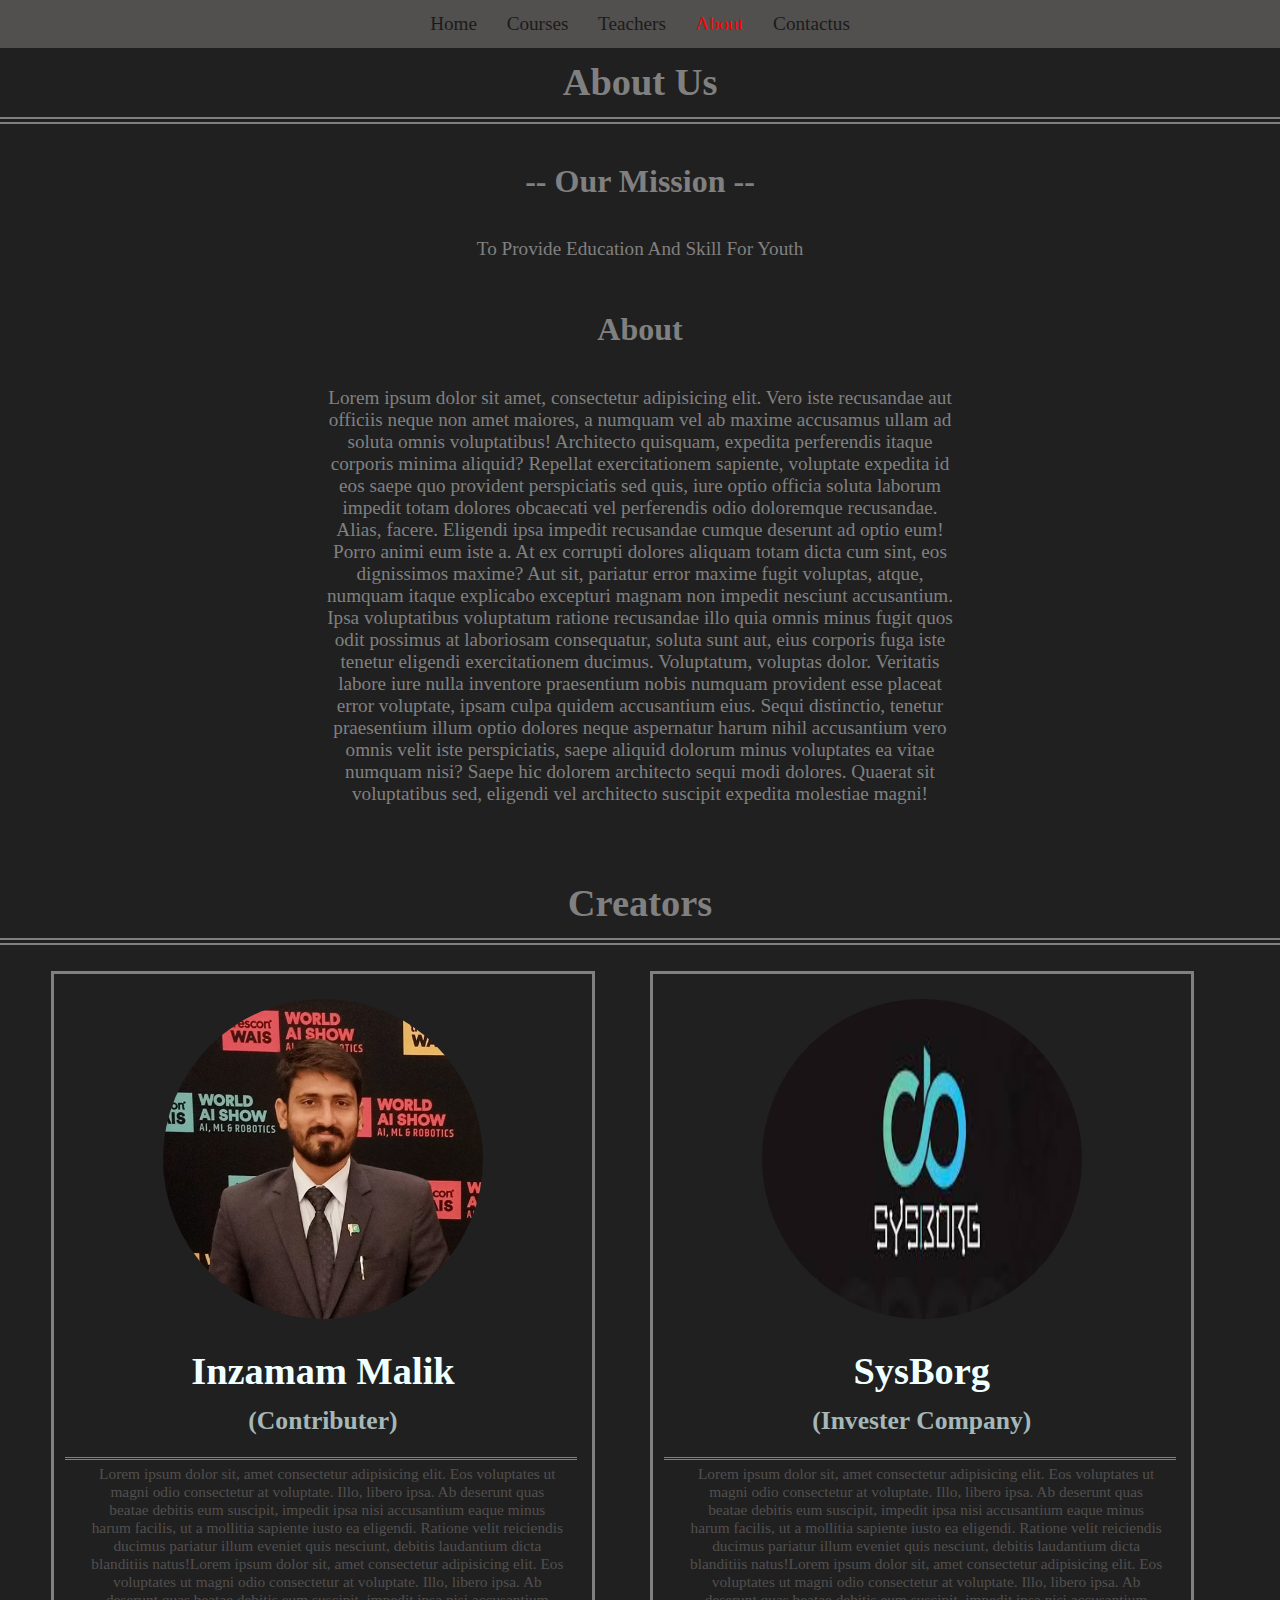
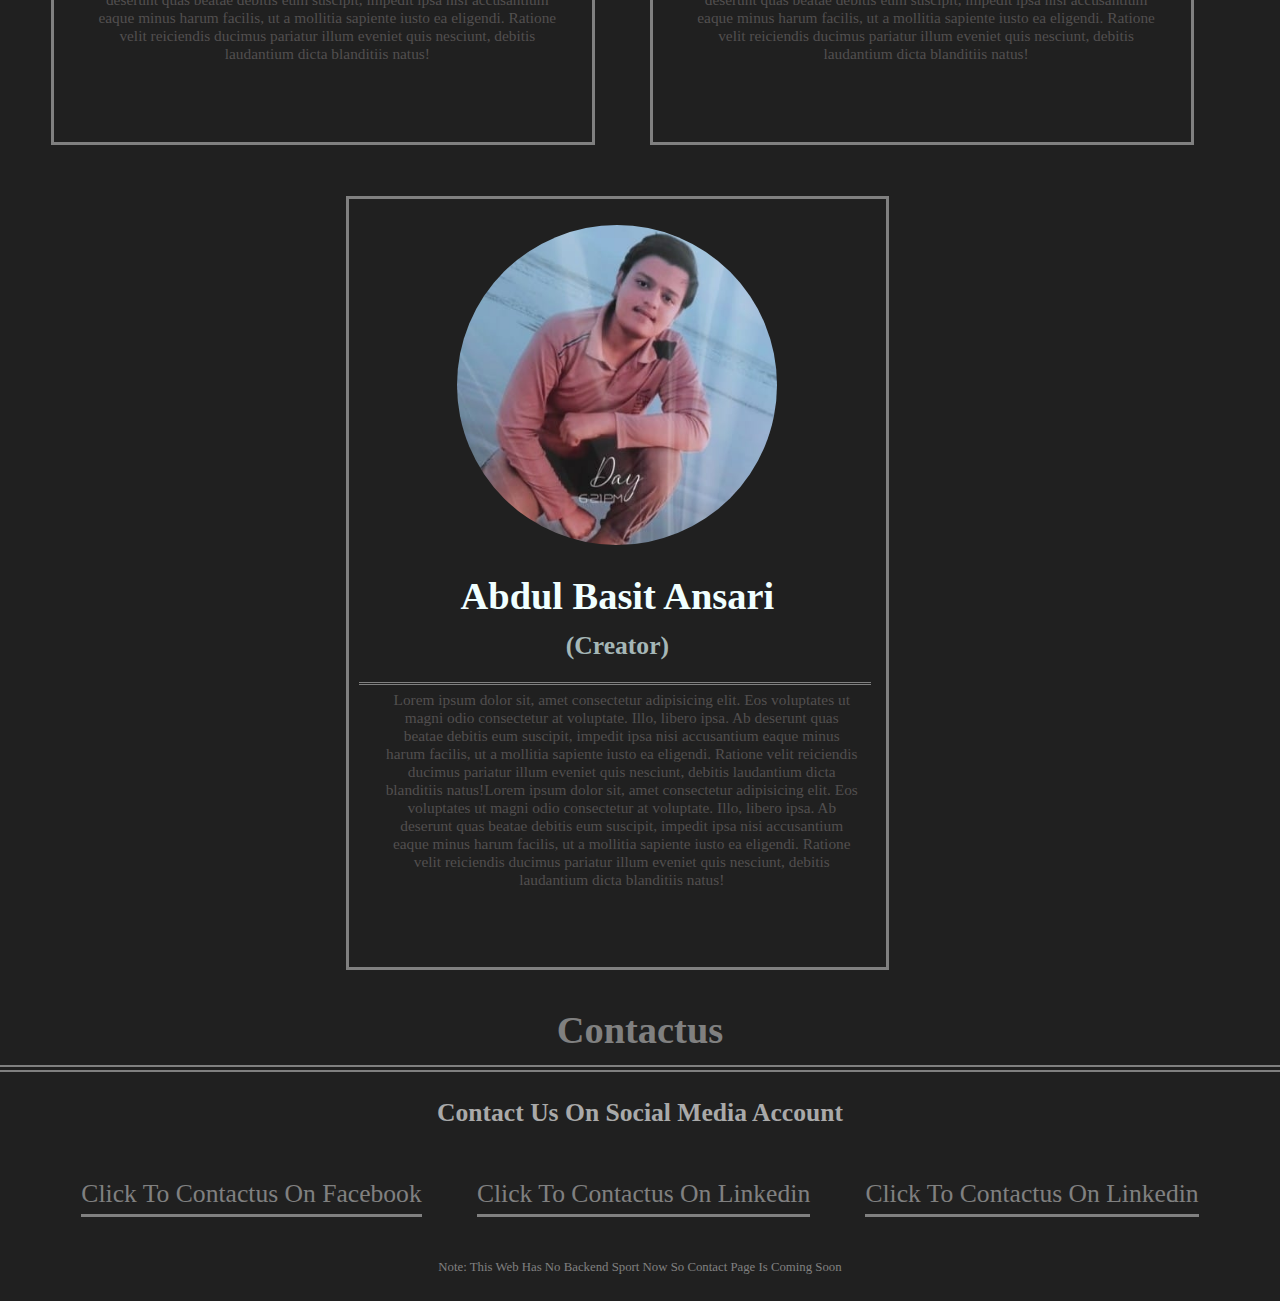
<file: html/about.html>
<!DOCTYPE html>
<html lang="en">
<head>
	<meta charset="UTF-8">
	<meta http-equiv="X-UA-Compatible" content="IE=edge">
	<meta name="viewport" content="width=device-width, initial-scale=1.0">
	<link rel="stylesheet" href="../css/style.css">
	<title>Abvision | About</title>
</head>
<body>
	<style>
	.nav{
			text-align: center;
		background-color: rgb(82, 79, 79);
		
		}
		.nav-links{
			display:inline-block;
			font-size: 1.5vw;
			
			margin: 1vw;
		}
		.aboutus{
			text-align: center;
		}
		.aboutbox{
			
			width: 50vw;
			margin-left: 25vw;
		}
		.abouth1{
			color: gray;
			margin-top: 1vw;
			font-size: 3vw;
			padding-bottom: 1vw;
			border-bottom: .6vw double gray;
		}
		.abouth2{
			color: gray;
			margin: 3vw 0vw;
			font-size: 2.5vw;
		}
		.aboutp1{
			color: gray;
			margin-top: 1vw;
			font-size: 1.5vw;
			padding-bottom: 1vw;
		}
		.creators{
			display: inline-block;
		}
		.creatorsh1{
			color: gray;
			text-align: center;
			margin-top: 5vw;
			font-size: 3vw;
			
			padding-bottom: 1vw;
			border-bottom: .6vw double gray;
		}
		.cboxes{
			text-align: center;
			border: .3vw solid gray;
			width: 42vw;
			text-align: center;
			display: inline-block;
			height: 60vw;
			margin: 2vw 0vw 2vw 4vw;
		}
		.boxhead{
			width: 25vw;
			height: 25vw;
			border-radius: 50%;
			margin-top: 2vw;
		}
	    .boxh{
			margin-top: 2vw;
			font-size: 3vw;
			color: azure;
		}
	    .boxh2{
			margin-top: 1vw;
			font-size: 2vw;
			color: rgb(165, 183, 183);
		}
		.boxfoot{
			color:rgb(82, 79, 79) ;
			border-top: .3vw double gray;
			width: 37vw;
			padding: .4vw 1vw 1vw 2vw;
			text-align: center;
			margin: 4% 2% 2% 2%;
			font-size: 1.2vw;
		}
		
		.cboxes3{
			border: .3vw solid gray;
			width: 42vw;
			text-align: center;
			display: inline-block;
			height: 60vw;
			margin: 2vw 0vw 2vw 27vw;
		}
		.boxhead3{
			width: 25vw;
			height: 25vw;
			border-radius: 50%;
			margin-top: 2vw;
		}
	    
		.boxfoot3{
			color:rgb(82, 79, 79) ;
			border-top: .3vw double gray;
			width: 37vw;
			padding: .4vw 1vw 1vw 2vw;
			text-align: center;
			margin: 4% 2% 2% 2%;
			font-size: 1.2vw;
		}
		#contactus{
			text-align: center;
		}
		.contacth2{
			color: gray;
			margin: 2vw;
			font-size: 1vw;
		}
		.contacth1{
			color:darkgray;
			margin: 2vw;
			font-size: 2vw;
		}
		.contactp{
			font-size: 2vw;
			margin: 2vw;
			display: inline-block;
			text-decoration: none;
		}
		.contactp a{
			text-decoration: none;
			padding-bottom:.5vw ;
			border-bottom: .3vw solid gray;
			color: gray;
		}
	</style>
	<nav class="nav">
		<li class="nav-links"><a href="../index.html">Home</a></li>
		<li class="nav-links"><a href="courses.html">Courses</a></li>
		<li class="nav-links"><a href="courses.html#teachers">Teachers</a></li>
		<li class="nav-links"><a style="color:red;" href="about.html">About</a></li>
		<li class="nav-links"><a href="about.html#contactus">Contactus</a></li>
	</nav>
		<div class="aboutus">
			<h1 class="abouth1">About Us</h1>
			<div class="aboutbox">
			<h1 class="abouth2">-- Our Mission --</h1>
			<p class="aboutp1">To Provide Education And Skill For Youth</p>
			<h1 class="abouth2">About</h1>
			<p class="aboutp1">Lorem ipsum dolor sit amet, consectetur adipisicing elit. Vero iste recusandae aut officiis neque non amet maiores, a numquam vel ab maxime accusamus ullam ad soluta omnis voluptatibus! Architecto quisquam, expedita perferendis itaque corporis minima aliquid? Repellat exercitationem sapiente, voluptate expedita id eos saepe quo provident perspiciatis sed quis, iure optio officia soluta laborum impedit totam dolores obcaecati vel perferendis odio doloremque recusandae. Alias, facere. Eligendi ipsa impedit recusandae cumque deserunt ad optio eum! Porro animi eum iste a. At ex corrupti dolores aliquam totam dicta cum sint, eos dignissimos maxime? Aut sit, pariatur error maxime fugit voluptas, atque, numquam itaque explicabo excepturi magnam non impedit nesciunt accusantium. Ipsa voluptatibus voluptatum ratione recusandae illo quia omnis minus fugit quos odit possimus at laboriosam consequatur, soluta sunt aut, eius corporis fuga iste tenetur eligendi exercitationem ducimus. Voluptatum, voluptas dolor. Veritatis labore iure nulla inventore praesentium nobis numquam provident esse placeat error voluptate, ipsam culpa quidem accusantium eius. Sequi distinctio, tenetur praesentium illum optio dolores neque aspernatur harum nihil accusantium vero omnis velit iste perspiciatis, saepe aliquid dolorum minus voluptates ea vitae numquam nisi? Saepe hic dolorem architecto sequi modi dolores. Quaerat sit voluptatibus sed, eligendi vel architecto suscipit expedita molestiae magni!</p>
	</div>
</div>
<h1 class="creatorsh1 abouth1">Creators</h1>
	<div class="creators">
		<div class="cboxes">
		
			<img class="boxhead" src="../img/inzamam.jpg" alt="image can't load">
			<h3 class="boxh">Inzamam Malik</h3><h6 class="boxh2">(Contributer)</h6>
			
			<p class="boxfoot">
				Lorem ipsum dolor sit, amet consectetur adipisicing elit. Eos voluptates ut magni odio consectetur at voluptate. Illo, libero ipsa. Ab deserunt quas beatae debitis eum suscipit, impedit ipsa nisi accusantium eaque minus harum facilis, ut a mollitia sapiente iusto ea eligendi. Ratione velit reiciendis ducimus pariatur illum eveniet quis nesciunt, debitis laudantium dicta blanditiis natus!Lorem ipsum dolor sit, amet consectetur adipisicing elit. Eos voluptates ut magni odio consectetur at voluptate. Illo, libero ipsa. Ab deserunt quas beatae debitis eum suscipit, impedit ipsa nisi accusantium eaque minus harum facilis, ut a mollitia sapiente iusto ea eligendi. Ratione velit reiciendis ducimus pariatur illum eveniet quis nesciunt, debitis laudantium dicta blanditiis natus!
			</p>
		</div>
	</div>
		<div class="cboxes">
		
			<img class="boxhead" src="../img/sysborglogo.jpg" alt="image can't load">
			<h3 class="boxh">SysBorg</h3><h6 class="boxh2">(Invester Company)</h6>
			
			<p class="boxfoot">
				Lorem ipsum dolor sit, amet consectetur adipisicing elit. Eos voluptates ut magni odio consectetur at voluptate. Illo, libero ipsa. Ab deserunt quas beatae debitis eum suscipit, impedit ipsa nisi accusantium eaque minus harum facilis, ut a mollitia sapiente iusto ea eligendi. Ratione velit reiciendis ducimus pariatur illum eveniet quis nesciunt, debitis laudantium dicta blanditiis natus!Lorem ipsum dolor sit, amet consectetur adipisicing elit. Eos voluptates ut magni odio consectetur at voluptate. Illo, libero ipsa. Ab deserunt quas beatae debitis eum suscipit, impedit ipsa nisi accusantium eaque minus harum facilis, ut a mollitia sapiente iusto ea eligendi. Ratione velit reiciendis ducimus pariatur illum eveniet quis nesciunt, debitis laudantium dicta blanditiis natus!
			</p>
		</div>
		<div class="cboxes3">
		
			<img class="boxhead3" src="../img/mypic.jpg" alt="image can't load">
			<h3 class="boxh">Abdul Basit Ansari</h3><h6 class="boxh2">(Creator)</h6>
			
			<p class="boxfoot3">
				Lorem ipsum dolor sit, amet consectetur adipisicing elit. Eos voluptates ut magni odio consectetur at voluptate. Illo, libero ipsa. Ab deserunt quas beatae debitis eum suscipit, impedit ipsa nisi accusantium eaque minus harum facilis, ut a mollitia sapiente iusto ea eligendi. Ratione velit reiciendis ducimus pariatur illum eveniet quis nesciunt, debitis laudantium dicta blanditiis natus!Lorem ipsum dolor sit, amet consectetur adipisicing elit. Eos voluptates ut magni odio consectetur at voluptate. Illo, libero ipsa. Ab deserunt quas beatae debitis eum suscipit, impedit ipsa nisi accusantium eaque minus harum facilis, ut a mollitia sapiente iusto ea eligendi. Ratione velit reiciendis ducimus pariatur illum eveniet quis nesciunt, debitis laudantium dicta blanditiis natus!
			</p>
		</div>
	</div>
	

		<div id="contactus">
			<h1 class="abouth1">Contactus</h1>
			<h1 class="contacth1">Contact Us On Social Media Account</h1>
			<p class="contactp"><a href="https://www.facebook.com/I.D.K.Maybe.Shareef.Shahzada">Click To Contactus On Facebook</a></p>
			<p class="contactp"><a href="https://www.linkedin.com/in/abdul-basit-ansari-9b740b21b/">Click To  Contactus On Linkedin</a></p>
			<p class="contactp"><a href="https://www.instagram.com/abdul__basit__ansari/">Click To Contactus On Linkedin</a></p>
			<p class="contacth2">Note: This Web Has No Backend Sport Now So Contact Page Is Coming Soon </p>
		</div>
	<!-- <a href="mailto:abdulbasitansari288@gmail.com">mail</a> -->
</body>
</html>
</file>
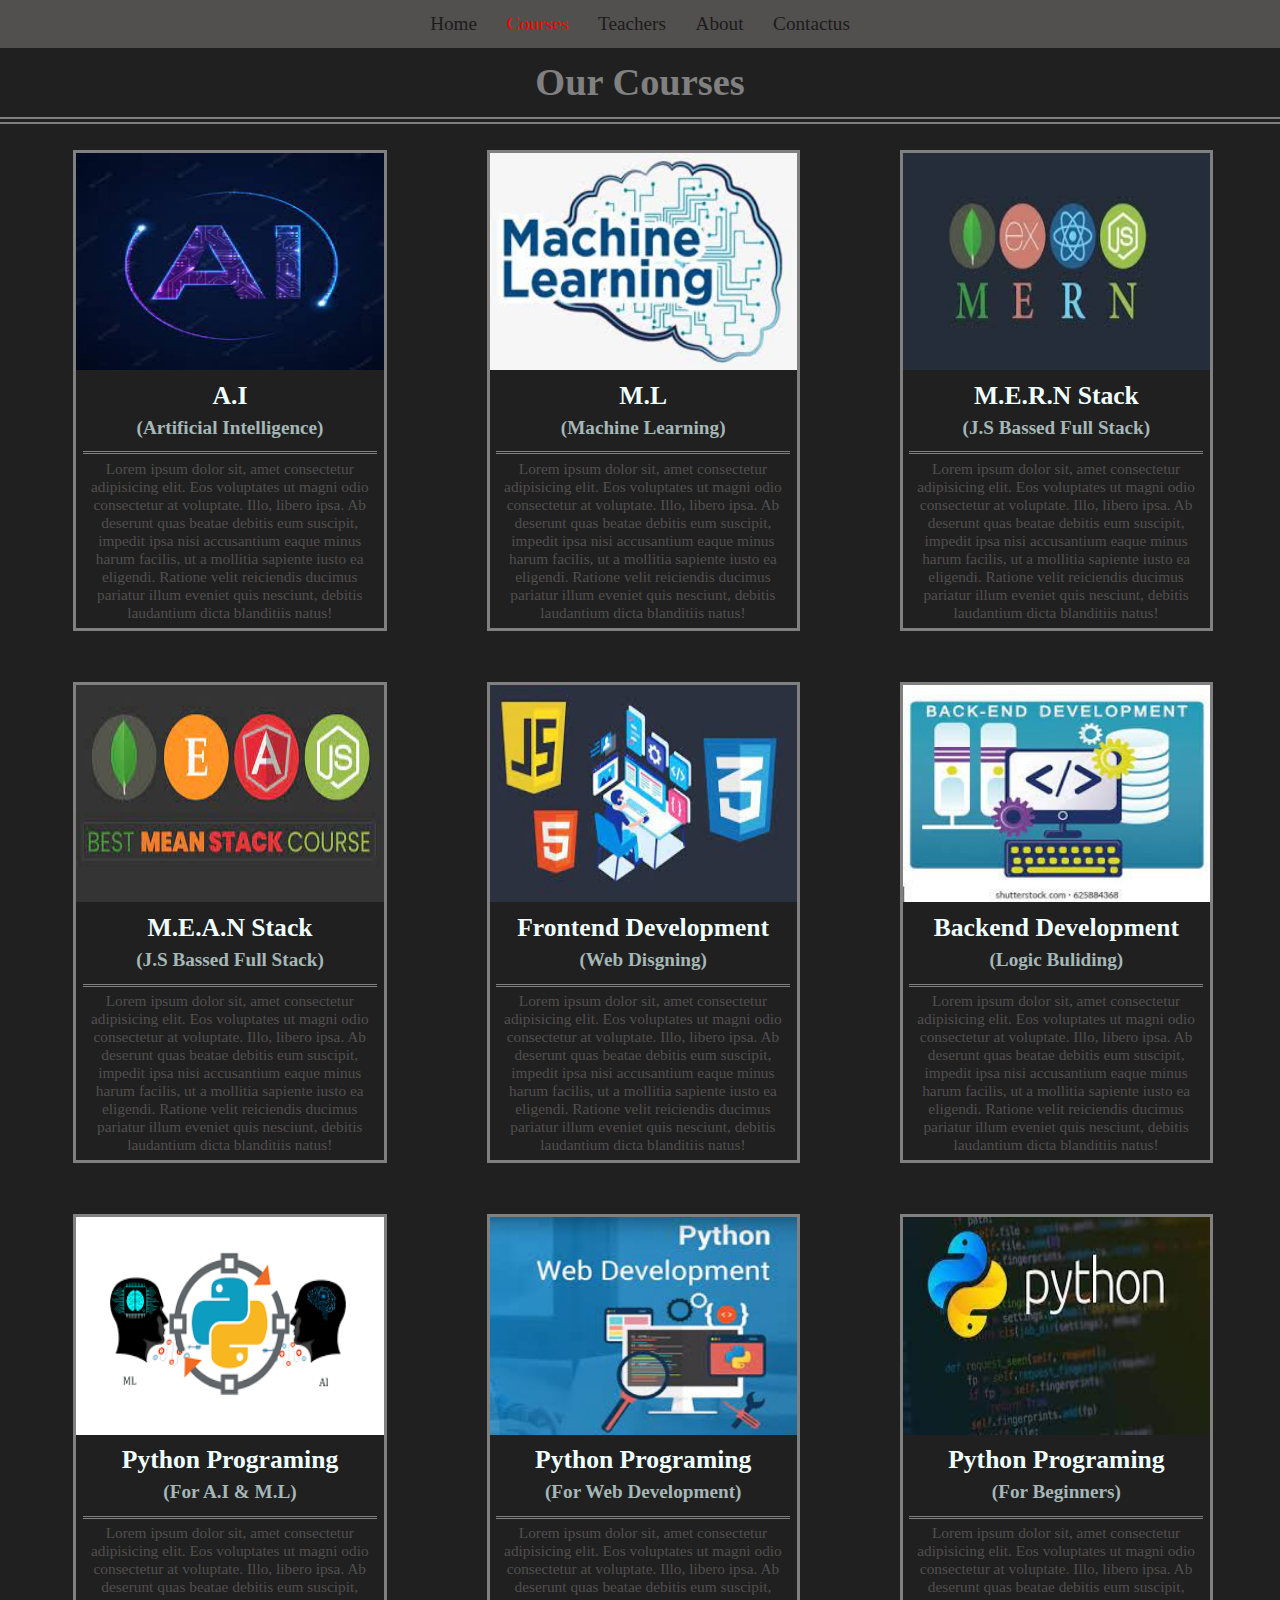
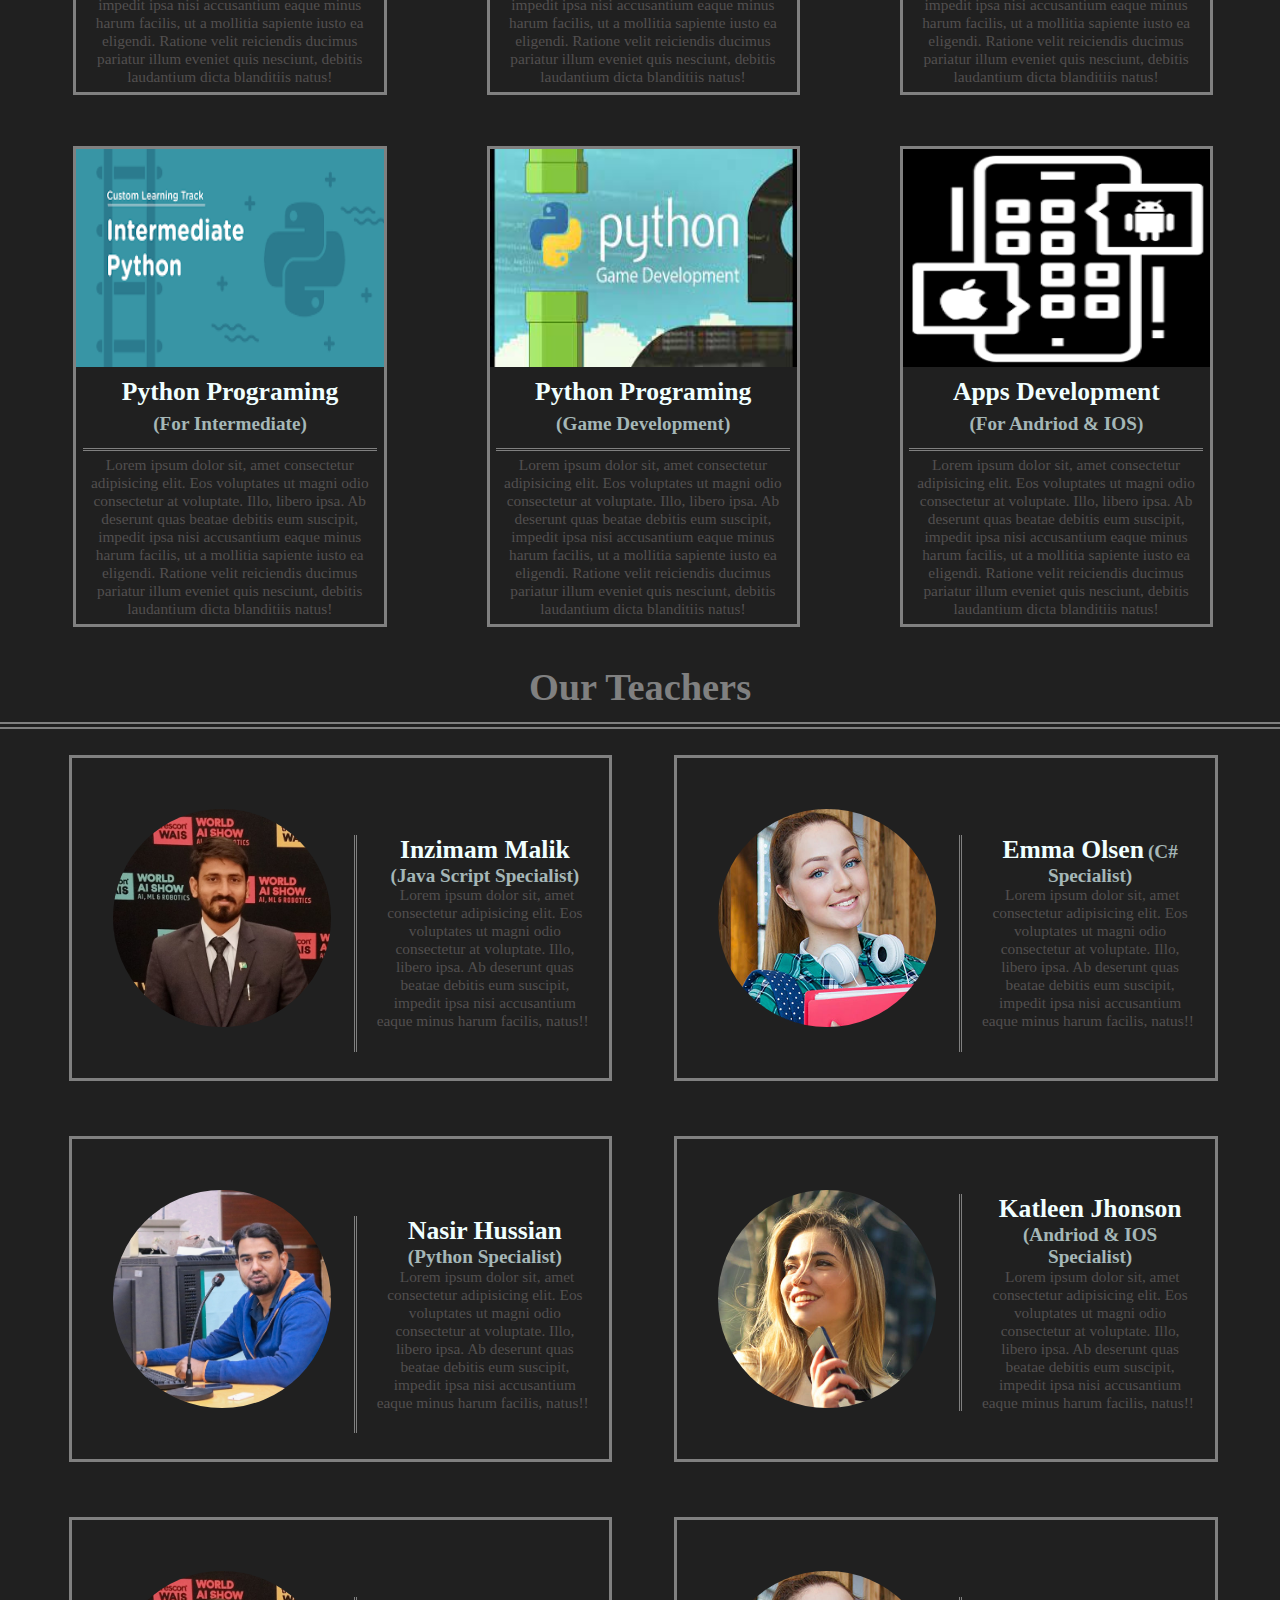
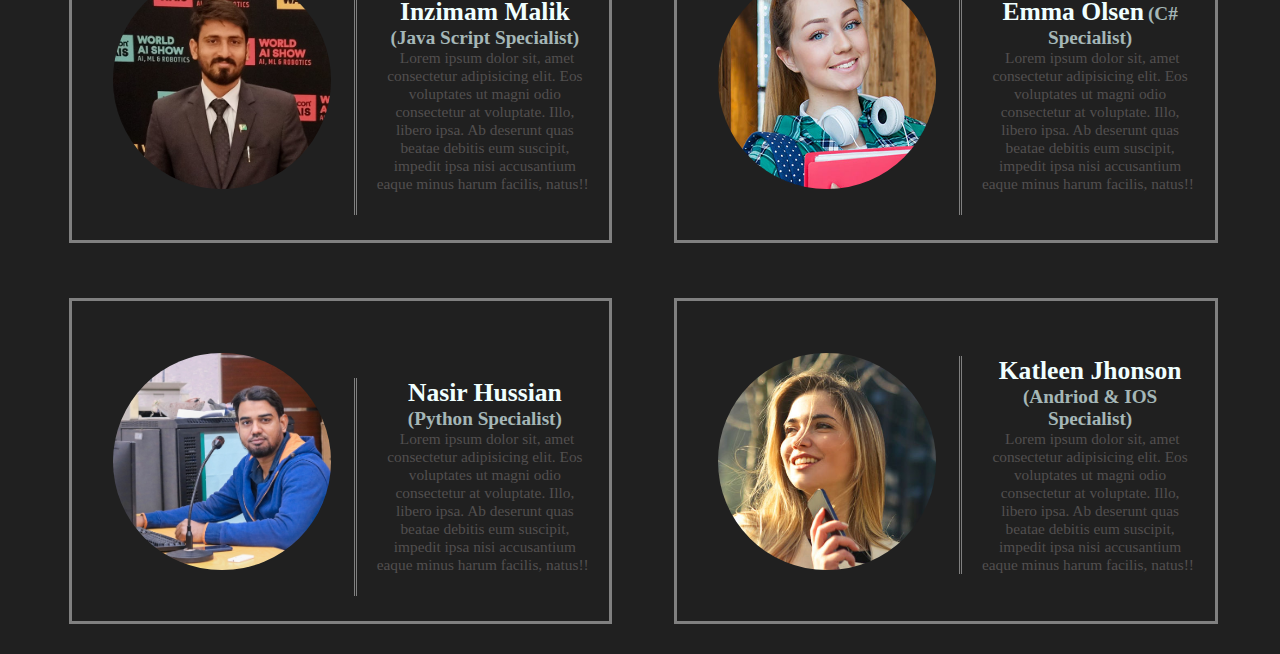
<file: html/courses.html>
<!DOCTYPE html>
<html lang="en">
<head>
	<meta charset="UTF-8">
	<meta http-equiv="X-UA-Compatible" content="IE=edge">
	<meta name="viewport" content="width=device-width, initial-scale=1.0">
	<link rel="stylesheet" href="../css/style.css">
	<title>Abvision | Courses</title>
</head>
<body>
	<style>
		.nav{
			text-align: center;
		background-color: rgb(82, 79, 79);
		
		}
		.nav-links{
			display:inline-block;
			font-size: 1.5vw;
			
			margin: 1vw;
		}
		.nav-links a{
		
			font-size: 1.5vw;
			
		}
		#courses{
			text-align: center;
		}
		.ch1{
			color: gray;
			margin-top: 1vw;
			font-size: 3vw;
			padding-bottom: 1vw;
			border-bottom: .6vw double gray;
		}
		.cboxes{
			border: .3vw solid gray;
			width: 24vw;
			text-align: center;
			display: inline-block;
		
			margin: 2vw 3.5vw 2vw 4vw;
		}
		.boxhead{
			width: 24vw;
			height: 17vw;
		}
	    .boxh{
			margin-top: .5vw;
			font-size: 2vw;
			color: azure;
		}
	    .boxh2{
			margin-top: .5vw;
			font-size: 1.5vw;
			color: rgb(165, 183, 183);
		}
		.boxfoot{
			color:rgb(82, 79, 79) ;
			border-top: .3vw double gray;
			width: 23vw;
			padding-top: .4vw;
			text-align: center;
			margin: 4% 2% 2% 2%;
			font-size: 1.2vw;
		}
		#teachers{
			text-align: center;
		}
		.th1{
			color: gray;
			margin-top: 1vw;
			font-size: 3vw;
			padding-bottom: 1vw;
			border-bottom: .6vw double gray;
		}
		@media (max-width: 1800px) and (min-width: 1100px) {
		.tboxes{
			overflow: hidden;
			border: .3vw solid gray;
			width: 42vw;
			height: 25vw;
			display: inline-block;
		
			margin: 2vw 2vw 2vw 2.5vw;
		}
		.tboxhead{
			margin-left: 2vw;
			width: 17vw;
			margin-top:4vw;
			border-radius: 50%;
			height: 17vw;
			display: inline;
		}
		.tboxfoot{
			width: 17vw;
			height: 17vw;
			margin-bottom: 5vw;
			border-left:.3vw double gray ;
			margin-left: 1.5vw;
			padding-left: 1.5vw;
			display: inline-block;
		}
	    .tboxh{
			font-size: 2vw;
			color: azure;
			display: inline;
		}
	    .tboxh2{
			display: inline;
			font-size: 1.5vw;
			color: rgb(165, 183, 183);
		}
		.tdesc{
			color:rgb(82, 79, 79) ;
			width: 23vw;
			padding-top: .4vw;
			display: inline;
			margin: 4% 2% 2% 2%;
			font-size: 1.2vw;
		}}
		@media (min-width: 900px) and (max-width: 1100px) {
			.tboxes{
				overflow: hidden;
			border: .3vw solid gray;
			width: 42vw;
			height: 25vw;
			display: inline-block;
		
			margin: 2vw 2vw 2vw 2.5vw;
		}
		.tboxhead{
			margin-left: 2vw;
			width: 17vw;
			margin-top:5vw;
			border-radius: 50%;
			height: 17vw;
			display: inline;
		}
		.tboxfoot{
			width: 17vw;
			height: 17vw;
			border-left:.3vw double gray ;
			margin-left: 1.5vw;
			padding-left: 1.5vw;
			display: inline-block;
		}
	    .tboxh{
			font-size: 1.5vw;
			color: azure;
			display: inline;
		}
	    .tboxh2{
			display: inline;
			font-size: 1.3vw;
			color: rgb(165, 183, 183);
		}
		.tdesc{
			color:rgb(82, 79, 79) ;
			width: 23vw;
			display: inline;
			margin: 0% 2% 2% 2%;
			font-size: 1.1vw;
		}
		}
		@media (min-width: 550px) and (max-width: 900px) {
			.tboxes{
				overflow: hidden;
			border: .3vw solid gray;
			width: 90vw;
			height: 25vw;
		
			margin: 2vw 2vw 2vw 5vw;
		}
		.tboxhead{
			margin-left: 2vw;
			width: 17vw;
			margin-top:3.5vw;
			margin-bottom:1.5vw;
			border-radius: 50%;
			height: 17vw;
			display: inline-block;
		}
		.tboxfoot{
			width: 50vw;
			height: 20vw;
			border-left:.3vw double gray ;
			margin-left: 1.5vw;
			padding-left: 1.5vw;
			display: inline-block;
		}
	    .tboxh{
			font-size: 3.5vw;
			color: azure;
		}
	    .tboxh2{
			display: inline-block;
			font-size:2.5vw;
			color: rgb(165, 183, 183);
		}
		.tdesc{
			color:rgb(82, 79, 79) ;
			width: 30vw;
			display: inline;
			margin: 0% 2% 2% 2%;
			font-size: 2vw;
		}}
		@media (min-width: 50px) and (max-width: 550px) {
			.tboxes{
				overflow: hidden;
			border: .3vw solid gray;
			width: 90vw;
			height: 25vw;
		
			margin: 2vw 2vw 2vw 5vw;
		}
		.tboxhead{
			margin-left: 2vw;
			width: 17vw;
			margin-top:4vw;
			margin-bottom:-1.5vw;
			border-radius: 50%;
			height: 17vw;
			display: inline-block;
		}
		.tboxfoot{
			width: 50vw;
			
			height: 20vw;
		
			border-left:.3vw double gray ;
			margin-left: 1.5vw;
			padding-left: 1.5vw;
			display: inline-block;
		}
	    .tboxh{
			font-size: 3vw;
			color: azure;
			
		}
	    .tboxh2{
			display: inline-block;
			font-size:2vw;
			color: rgb(165, 183, 183);
		}
		.tdesc{
			color:rgb(82, 79, 79) ;
			
			width: 30vw;
			display: inline;
			margin: 0% 2% 2% 2%;
			font-size: 1.5vw;
			padding: -3vw;
		}
		}
		</style>
	
	<nav class="nav">
		<li class="nav-links"><a href="../index.html">Home</a></li>
		<li class="nav-links"><a style="color:red;" href="courses.html">Courses</a></li>
		<li class="nav-links"><a href="#teachers">Teachers</a></li>
		<li class="nav-links"><a href="about.html">About</a></li>
		<li class="nav-links"><a href="about.html#contactus">Contactus</a></li>
	</nav>
<div id="courses">
	<h1 class="ch1">Our Courses</h1>
	<div class="cboxes">
		
		<img class="boxhead" src="../img/ailogo.jpg" alt="image can't load">
		<h3 class="boxh">A.I</h3><h6 class="boxh2">(Artificial Intelligence)</h6>
		
		<p class="boxfoot">
			Lorem ipsum dolor sit, amet consectetur adipisicing elit. Eos voluptates ut magni odio consectetur at voluptate. Illo, libero ipsa. Ab deserunt quas beatae debitis eum suscipit, impedit ipsa nisi accusantium eaque minus harum facilis, ut a mollitia sapiente iusto ea eligendi. Ratione velit reiciendis ducimus pariatur illum eveniet quis nesciunt, debitis laudantium dicta blanditiis natus!
		</p>
	</div>
	<div class="cboxes">
		
			<img class="boxhead" src="../img/mllogo.jpg" alt="image can't load">
		
		<h3 class="boxh">M.L</h3>
		<h6 class="boxh2">(Machine Learning)</h6>

		<p class="boxfoot">
			Lorem ipsum dolor sit, amet consectetur adipisicing elit. Eos voluptates ut magni odio consectetur at voluptate. Illo, libero ipsa. Ab deserunt quas beatae debitis eum suscipit, impedit ipsa nisi accusantium eaque minus harum facilis, ut a mollitia sapiente iusto ea eligendi. Ratione velit reiciendis ducimus pariatur illum eveniet quis nesciunt, debitis laudantium dicta blanditiis natus!
		</p>
	</div>
	<div class="cboxes">
		
			<img class="boxhead" src="../img/mernlogo.jpg" alt="image can't load">
		
		<h3 class="boxh">M.E.R.N Stack</h3>
		<h6 class="boxh2">(J.S Bassed Full Stack)</h6>


		<p class="boxfoot">
			Lorem ipsum dolor sit, amet consectetur adipisicing elit. Eos voluptates ut magni odio consectetur at voluptate. Illo, libero ipsa. Ab deserunt quas beatae debitis eum suscipit, impedit ipsa nisi accusantium eaque minus harum facilis, ut a mollitia sapiente iusto ea eligendi. Ratione velit reiciendis ducimus pariatur illum eveniet quis nesciunt, debitis laudantium dicta blanditiis natus!
		</p>
	</div>
	<div class="cboxes">
		
			<img class="boxhead" src="../img/meanlogo.jpg" alt="image can't load">
		
			<h3 class="boxh">M.E.A.N Stack</h3><h6 class="boxh2">(J.S Bassed Full Stack)</h6>


		<p class="boxfoot">
			Lorem ipsum dolor sit, amet consectetur adipisicing elit. Eos voluptates ut magni odio consectetur at voluptate. Illo, libero ipsa. Ab deserunt quas beatae debitis eum suscipit, impedit ipsa nisi accusantium eaque minus harum facilis, ut a mollitia sapiente iusto ea eligendi. Ratione velit reiciendis ducimus pariatur illum eveniet quis nesciunt, debitis laudantium dicta blanditiis natus!
		</p>
	</div>
	<div class="cboxes">
		
			<img class="boxhead" src="../img/fdevlogo.jpg" alt="image can't load">
		
			<h3 class="boxh">Frontend Development</h3><h6 class="boxh2">(Web Disgning)</h6>


		<p class="boxfoot">
			Lorem ipsum dolor sit, amet consectetur adipisicing elit. Eos voluptates ut magni odio consectetur at voluptate. Illo, libero ipsa. Ab deserunt quas beatae debitis eum suscipit, impedit ipsa nisi accusantium eaque minus harum facilis, ut a mollitia sapiente iusto ea eligendi. Ratione velit reiciendis ducimus pariatur illum eveniet quis nesciunt, debitis laudantium dicta blanditiis natus!
		</p>
	</div>
	<div class="cboxes">
		
			<img class="boxhead" src="../img/bdevlogo.jpg" alt="image can't load">
		
			<h3 class="boxh">Backend Development</h3><h6 class="boxh2">(Logic Buliding)</h6>


		<p class="boxfoot">
			Lorem ipsum dolor sit, amet consectetur adipisicing elit. Eos voluptates ut magni odio consectetur at voluptate. Illo, libero ipsa. Ab deserunt quas beatae debitis eum suscipit, impedit ipsa nisi accusantium eaque minus harum facilis, ut a mollitia sapiente iusto ea eligendi. Ratione velit reiciendis ducimus pariatur illum eveniet quis nesciunt, debitis laudantium dicta blanditiis natus!
		</p>
	</div>
	<div class="cboxes">
		
			<img class="boxhead" src="../img/pythonaimllogo.png" alt="image can't load">
			<h3 class="boxh">Python Programing</h3><h6 class="boxh2">(For A.I & M.L)</h6>


		<p class="boxfoot">
			Lorem ipsum dolor sit, amet consectetur adipisicing elit. Eos voluptates ut magni odio consectetur at voluptate. Illo, libero ipsa. Ab deserunt quas beatae debitis eum suscipit, impedit ipsa nisi accusantium eaque minus harum facilis, ut a mollitia sapiente iusto ea eligendi. Ratione velit reiciendis ducimus pariatur illum eveniet quis nesciunt, debitis laudantium dicta blanditiis natus!
		</p>
	</div>
	<div class="cboxes">
		
			<img class="boxhead" src="../img/pythonweblogo.jpg" alt="image can't load">
		
			<h3 class="boxh">Python Programing</h3><h6 class="boxh2">(For Web Development)</h6>


		<p class="boxfoot">
			Lorem ipsum dolor sit, amet consectetur adipisicing elit. Eos voluptates ut magni odio consectetur at voluptate. Illo, libero ipsa. Ab deserunt quas beatae debitis eum suscipit, impedit ipsa nisi accusantium eaque minus harum facilis, ut a mollitia sapiente iusto ea eligendi. Ratione velit reiciendis ducimus pariatur illum eveniet quis nesciunt, debitis laudantium dicta blanditiis natus!
		</p>
	</div>
	<div class="cboxes">
		
			<img class="boxhead" src="../img/pythonblogo.jpg" alt="image can't load">
		
			<h3 class="boxh">Python Programing</h3><h6 class="boxh2">(For Beginners)</h6>


		<p class="boxfoot">
			Lorem ipsum dolor sit, amet consectetur adipisicing elit. Eos voluptates ut magni odio consectetur at voluptate. Illo, libero ipsa. Ab deserunt quas beatae debitis eum suscipit, impedit ipsa nisi accusantium eaque minus harum facilis, ut a mollitia sapiente iusto ea eligendi. Ratione velit reiciendis ducimus pariatur illum eveniet quis nesciunt, debitis laudantium dicta blanditiis natus!
		</p>
	</div>
	<div class="cboxes">
		
			<img class="boxhead" src="../img/pythonilogo.png" alt="image can't load">
		
			<h3 class="boxh">Python Programing</h3><h6 class="boxh2">(For Intermediate)</h6>


		<p class="boxfoot">
			Lorem ipsum dolor sit, amet consectetur adipisicing elit. Eos voluptates ut magni odio consectetur at voluptate. Illo, libero ipsa. Ab deserunt quas beatae debitis eum suscipit, impedit ipsa nisi accusantium eaque minus harum facilis, ut a mollitia sapiente iusto ea eligendi. Ratione velit reiciendis ducimus pariatur illum eveniet quis nesciunt, debitis laudantium dicta blanditiis natus!
		</p>
	</div>
	<div class="cboxes">
		
			<img class="boxhead" src="../img/pythongamelogo.jpg" alt="image can't load">
		
			<h3 class="boxh">Python Programing</h3><h6 class="boxh2">(Game Development)</h6>


		<p class="boxfoot">
			Lorem ipsum dolor sit, amet consectetur adipisicing elit. Eos voluptates ut magni odio consectetur at voluptate. Illo, libero ipsa. Ab deserunt quas beatae debitis eum suscipit, impedit ipsa nisi accusantium eaque minus harum facilis, ut a mollitia sapiente iusto ea eligendi. Ratione velit reiciendis ducimus pariatur illum eveniet quis nesciunt, debitis laudantium dicta blanditiis natus!
		</p>
	</div>
	<div class="cboxes">
		
			<img class="boxhead" src="../img/applogo.png" alt="image can't load">
		
			<h3 class="boxh">Apps Development</h3><h6 class="boxh2">(For Andriod & IOS)</h6>


		<p class="boxfoot">
			Lorem ipsum dolor sit, amet consectetur adipisicing elit. Eos voluptates ut magni odio consectetur at voluptate. Illo, libero ipsa. Ab deserunt quas beatae debitis eum suscipit, impedit ipsa nisi accusantium eaque minus harum facilis, ut a mollitia sapiente iusto ea eligendi. Ratione velit reiciendis ducimus pariatur illum eveniet quis nesciunt, debitis laudantium dicta blanditiis natus!
		</p>
	</div>
</div>
	<div id="teachers">
		<h1 class="th1">Our Teachers</h1>
		<div class="tboxes">
		
			<img class="tboxhead" src="../img/inzamam.jpg" alt="image can't load">
		
			
			
			<div class="tboxfoot">
				<h3 class="tboxh"> Inzimam Malik </h3>
				<h6 class="tboxh2">(Java Script Specialist)</h6>
				<br>
				<p class="tdesc">Lorem ipsum dolor sit, amet consectetur adipisicing elit. Eos voluptates ut magni odio consectetur at voluptate. Illo, libero ipsa. Ab deserunt quas beatae debitis eum suscipit, impedit ipsa nisi accusantium eaque minus harum facilis, natus!!</p>
			</div>
	</div>
	<div class="tboxes">
		
			<img class="tboxhead" src="../img/person2.jpg" alt="image can't load">
		
			
			
			<div class="tboxfoot">
				<h3 class="tboxh">Emma Olsen</h3>
				<h6 class="tboxh2">(C# Specialist)</h6>
<br>
				<p class="tdesc">Lorem ipsum dolor sit, amet consectetur adipisicing elit. Eos voluptates ut magni odio consectetur at voluptate. Illo, libero ipsa. Ab deserunt quas beatae debitis eum suscipit, impedit ipsa nisi accusantium eaque minus harum facilis, natus!!</p>
			</div>
	</div>
	<div class="tboxes">
		
			<img class="tboxhead" src="../img/nasir.jpg" alt="image can't load">
		
			
			<div class="tboxfoot">
				<h3 class="tboxh">Nasir Hussian</h3>
				<h6 class="tboxh2">(Python Specialist)</h6>
				<br>
				<p class="tdesc">Lorem ipsum dolor sit, amet consectetur adipisicing elit. Eos voluptates ut magni odio consectetur at voluptate. Illo, libero ipsa. Ab deserunt quas beatae debitis eum suscipit, impedit ipsa nisi accusantium eaque minus harum facilis, natus!!</p>
			</div>
	</div>
	<div class="tboxes">
		
			<img class="tboxhead" src="../img/person3.jpg" alt="image can't load">
		
			
			
			<div class="tboxfoot">
				<h3 class="tboxh">Katleen Jhonson</h3>
				<h6 class="tboxh2">(Andriod & IOS Specialist)</h6>
				<br>
				<p class="tdesc">Lorem ipsum dolor sit, amet consectetur adipisicing elit. Eos voluptates ut magni odio consectetur at voluptate. Illo, libero ipsa. Ab deserunt quas beatae debitis eum suscipit, impedit ipsa nisi accusantium eaque minus harum facilis, natus!!</p>
			</div>
	</div>
		<div class="tboxes">
		
			<img class="tboxhead" src="../img/inzamam.jpg" alt="image can't load">
		
			
			
			<div class="tboxfoot">
				<h3 class="tboxh"> Inzimam Malik </h3>
				<h6 class="tboxh2">(Java Script Specialist)</h6>
				<br>
				<p class="tdesc">Lorem ipsum dolor sit, amet consectetur adipisicing elit. Eos voluptates ut magni odio consectetur at voluptate. Illo, libero ipsa. Ab deserunt quas beatae debitis eum suscipit, impedit ipsa nisi accusantium eaque minus harum facilis, natus!!</p>
			</div>
	</div>
	<div class="tboxes">
		
			<img class="tboxhead" src="../img/person2.jpg" alt="image can't load">
		
			
			
			<div class="tboxfoot">
				<h3 class="tboxh">Emma Olsen</h3>
				<h6 class="tboxh2">(C# Specialist)</h6>
<br>
				<p class="tdesc">Lorem ipsum dolor sit, amet consectetur adipisicing elit. Eos voluptates ut magni odio consectetur at voluptate. Illo, libero ipsa. Ab deserunt quas beatae debitis eum suscipit, impedit ipsa nisi accusantium eaque minus harum facilis, natus!!</p>
			</div>
	</div>
	<div class="tboxes">
		
			<img class="tboxhead" src="../img/nasir.jpg" alt="image can't load">
		
			
			<div class="tboxfoot">
				<h3 class="tboxh">Nasir Hussian</h3>
				<h6 class="tboxh2">(Python Specialist)</h6>
				<br>
				<p class="tdesc">Lorem ipsum dolor sit, amet consectetur adipisicing elit. Eos voluptates ut magni odio consectetur at voluptate. Illo, libero ipsa. Ab deserunt quas beatae debitis eum suscipit, impedit ipsa nisi accusantium eaque minus harum facilis, natus!!</p>
			</div>
	</div>
	<div class="tboxes">
		
			<img class="tboxhead" src="../img/person3.jpg" alt="image can't load">
		
			
			
			<div class="tboxfoot">
				<h3 class="tboxh">Katleen Jhonson</h3>
				<h6 class="tboxh2">(Andriod & IOS Specialist)</h6>
				<br>
				<p class="tdesc">Lorem ipsum dolor sit, amet consectetur adipisicing elit. Eos voluptates ut magni odio consectetur at voluptate. Illo, libero ipsa. Ab deserunt quas beatae debitis eum suscipit, impedit ipsa nisi accusantium eaque minus harum facilis, natus!!</p>
			</div>
	</div>
	</div>
</body>
</html>
</file>
<file: css/style.css>
*{
	margin:0%;
	padding: 0%;
}
body{
	background-color: #202020;
}



.nav-links a{
	text-decoration: none;
	
	color: rgb(27, 27, 27);

}

.circle{
	/* background-color: burlywood; */
	background-image: url(../img/ailogo.jpg);
	color: black;
	display: inline-block;
	border:.9vw double #202020;
	border-radius: 50%;
	width: 15vw;
	margin: 3vw 0vw 1vh 6.3vw;
	text-align: center;
	padding-top: 2vw;
	font-size: 2vw;
	height: 13vw;
}
.circle a{
	color: aqua;
	text-decoration: none;
}
</file>
